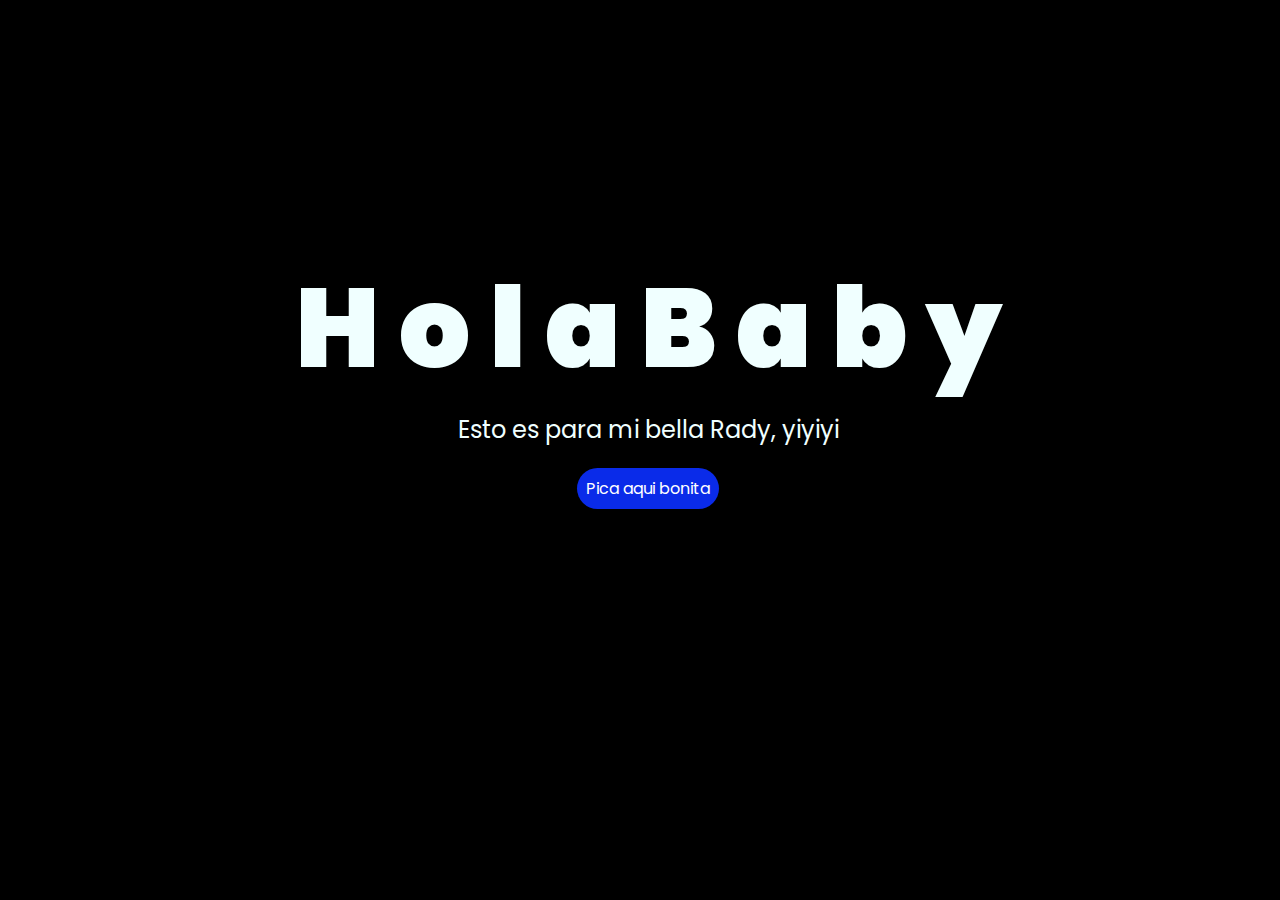
<file: index.html>
<!DOCTYPE html>
<html lang="es">

<head>
    <meta charset="UTF-8">
    <meta http-equiv="X-UA-Compatible" content="IE=edge">
    <meta name="viewport" content="width=device-width, initial-scale=1.0">
    <link rel="stylesheet" href="css/style.css">
    <link rel="icon" href="img/flowers.png" type="image/x-icon">
    <title>Flowers</title>
</head>

<body>
    <div class="greetings">
        <span>H</span>
        <span>o</span>
        <span>l</span>
        <span>a</span>
        <span>B</span>
        <span>a</span>
        <span>b</span>
        <span>y</span>
    </div>
    <div class="description">
        <span>Esto es para mi bella Rady, yiyiyi </span>
    </div>
    <div class="button">
        <button class="botones">
            <a href="flower.html" style="color: #fff;">Pica aqui bonita</a>
        </button>
    </div>

</body>

</html>
</file>
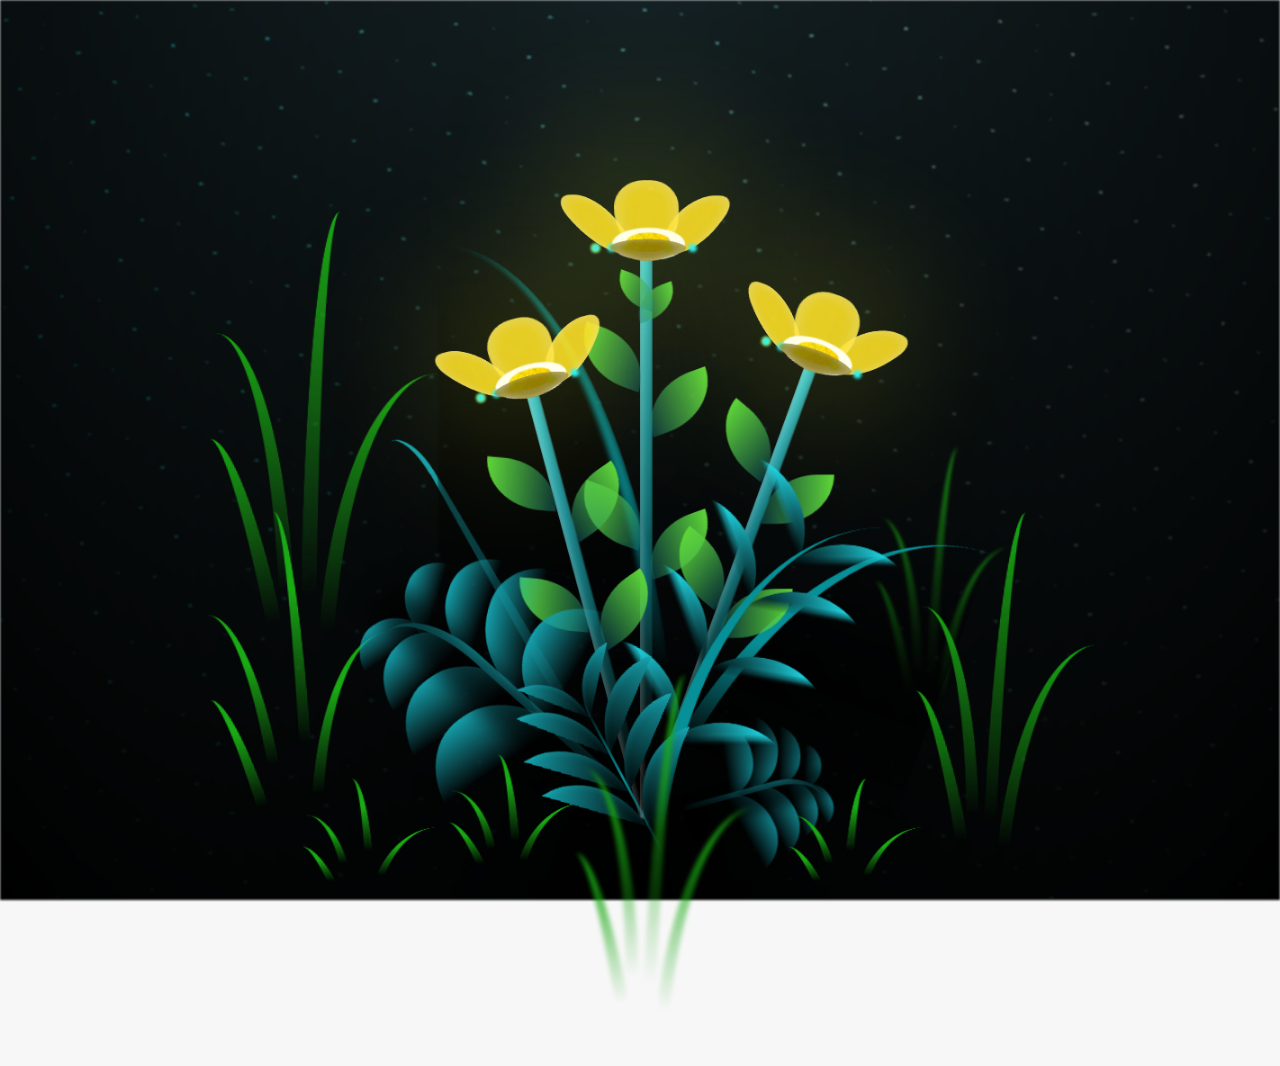
<file: flower.html>
<!DOCTYPE html>
<html lang="es">
  <head>
    <meta charset="UTF-8" />
    <meta http-equiv="X-UA-Compatible" content="IE=edge" />
    <meta name="viewport" content="width=device-width, initial-scale=1.0" />
    <link rel="stylesheet" href="css/main.css" />
    <link rel="icon" href="img/flowers.png" type="image/x-icon" />
    <title>Flower</title>
  </head>
  <body class="container">
    <audio src="sound/ChristianBasso&HaienQiu-Flowers.mp3" autoplay></audio>
    <div id="lyrics">
     
    </div>
    <h1 class="titulo">Estas florecitas amarrillas son con mucho cariño <br>
      para usted mi bella Rady, te amo mucho princesota
    </h1>
  
    <div class="night"></div>
    <div class="flowers">
      <div class="flower flower--1">
        <div class="flower__leafs flower__leafs--1">
          <div class="flower__leaf flower__leaf--1"></div>
          <div class="flower__leaf flower__leaf--2"></div>
          <div class="flower__leaf flower__leaf--3"></div>
          <div class="flower__leaf flower__leaf--4"></div>
          <div class="flower__white-circle"></div>

          <div class="flower__light flower__light--1"></div>
          <div class="flower__light flower__light--2"></div>
          <div class="flower__light flower__light--3"></div>
          <div class="flower__light flower__light--4"></div>
          <div class="flower__light flower__light--5"></div>
          <div class="flower__light flower__light--6"></div>
          <div class="flower__light flower__light--7"></div>
          <div class="flower__light flower__light--8"></div>
        </div>
        <div class="flower__line">
          <div class="flower__line__leaf flower__line__leaf--1"></div>
          <div class="flower__line__leaf flower__line__leaf--2"></div>
          <div class="flower__line__leaf flower__line__leaf--3"></div>
          <div class="flower__line__leaf flower__line__leaf--4"></div>
          <div class="flower__line__leaf flower__line__leaf--5"></div>
          <div class="flower__line__leaf flower__line__leaf--6"></div>
        </div>
      </div>

      <div class="flower flower--2">
        <div class="flower__leafs flower__leafs--2">
          <div class="flower__leaf flower__leaf--1"></div>
          <div class="flower__leaf flower__leaf--2"></div>
          <div class="flower__leaf flower__leaf--3"></div>
          <div class="flower__leaf flower__leaf--4"></div>
          <div class="flower__white-circle"></div>

          <div class="flower__light flower__light--1"></div>
          <div class="flower__light flower__light--2"></div>
          <div class="flower__light flower__light--3"></div>
          <div class="flower__light flower__light--4"></div>
          <div class="flower__light flower__light--5"></div>
          <div class="flower__light flower__light--6"></div>
          <div class="flower__light flower__light--7"></div>
          <div class="flower__light flower__light--8"></div>
        </div>
        <div class="flower__line">
          <div class="flower__line__leaf flower__line__leaf--1"></div>
          <div class="flower__line__leaf flower__line__leaf--2"></div>
          <div class="flower__line__leaf flower__line__leaf--3"></div>
          <div class="flower__line__leaf flower__line__leaf--4"></div>
        </div>
      </div>

      <div class="flower flower--3">
        <div class="flower__leafs flower__leafs--3">
          <div class="flower__leaf flower__leaf--1"></div>
          <div class="flower__leaf flower__leaf--2"></div>
          <div class="flower__leaf flower__leaf--3"></div>
          <div class="flower__leaf flower__leaf--4"></div>
          <div class="flower__white-circle"></div>

          <div class="flower__light flower__light--1"></div>
          <div class="flower__light flower__light--2"></div>
          <div class="flower__light flower__light--3"></div>
          <div class="flower__light flower__light--4"></div>
          <div class="flower__light flower__light--5"></div>
          <div class="flower__light flower__light--6"></div>
          <div class="flower__light flower__light--7"></div>
          <div class="flower__light flower__light--8"></div>
        </div>
        <div class="flower__line">
          <div class="flower__line__leaf flower__line__leaf--1"></div>
          <div class="flower__line__leaf flower__line__leaf--2"></div>
          <div class="flower__line__leaf flower__line__leaf--3"></div>
          <div class="flower__line__leaf flower__line__leaf--4"></div>
        </div>
      </div>

      <div class="grow-ans" style="--d: 1.2s">
        <div class="flower__g-long">
          <div class="flower__g-long__top"></div>
          <div class="flower__g-long__bottom"></div>
        </div>
      </div>

      <div class="growing-grass">
        <div class="flower__grass flower__grass--1">
          <div class="flower__grass--top"></div>
          <div class="flower__grass--bottom"></div>
          <div class="flower__grass__leaf flower__grass__leaf--1"></div>
          <div class="flower__grass__leaf flower__grass__leaf--2"></div>
          <div class="flower__grass__leaf flower__grass__leaf--3"></div>
          <div class="flower__grass__leaf flower__grass__leaf--4"></div>
          <div class="flower__grass__leaf flower__grass__leaf--5"></div>
          <div class="flower__grass__leaf flower__grass__leaf--6"></div>
          <div class="flower__grass__leaf flower__grass__leaf--7"></div>
          <div class="flower__grass__leaf flower__grass__leaf--8"></div>
          <div class="flower__grass__overlay"></div>
        </div>
      </div>

      <div class="growing-grass">
        <div class="flower__grass flower__grass--2">
          <div class="flower__grass--top"></div>
          <div class="flower__grass--bottom"></div>
          <div class="flower__grass__leaf flower__grass__leaf--1"></div>
          <div class="flower__grass__leaf flower__grass__leaf--2"></div>
          <div class="flower__grass__leaf flower__grass__leaf--3"></div>
          <div class="flower__grass__leaf flower__grass__leaf--4"></div>
          <div class="flower__grass__leaf flower__grass__leaf--5"></div>
          <div class="flower__grass__leaf flower__grass__leaf--6"></div>
          <div class="flower__grass__leaf flower__grass__leaf--7"></div>
          <div class="flower__grass__leaf flower__grass__leaf--8"></div>
          <div class="flower__grass__overlay"></div>
        </div>
      </div>

      <div class="grow-ans" style="--d: 2.4s">
        <div class="flower__g-right flower__g-right--1">
          <div class="leaf"></div>
        </div>
      </div>

      <div class="grow-ans" style="--d: 2.8s">
        <div class="flower__g-right flower__g-right--2">
          <div class="leaf"></div>
        </div>
      </div>

      <div class="grow-ans" style="--d: 2.8s">
        <div class="flower__g-front">
          <div
            class="flower__g-front__leaf-wrapper flower__g-front__leaf-wrapper--1"
          >
            <div class="flower__g-front__leaf"></div>
          </div>
          <div
            class="flower__g-front__leaf-wrapper flower__g-front__leaf-wrapper--2"
          >
            <div class="flower__g-front__leaf"></div>
          </div>
          <div
            class="flower__g-front__leaf-wrapper flower__g-front__leaf-wrapper--3"
          >
            <div class="flower__g-front__leaf"></div>
          </div>
          <div
            class="flower__g-front__leaf-wrapper flower__g-front__leaf-wrapper--4"
          >
            <div class="flower__g-front__leaf"></div>
          </div>
          <div
            class="flower__g-front__leaf-wrapper flower__g-front__leaf-wrapper--5"
          >
            <div class="flower__g-front__leaf"></div>
          </div>
          <div
            class="flower__g-front__leaf-wrapper flower__g-front__leaf-wrapper--6"
          >
            <div class="flower__g-front__leaf"></div>
          </div>
          <div
            class="flower__g-front__leaf-wrapper flower__g-front__leaf-wrapper--7"
          >
            <div class="flower__g-front__leaf"></div>
          </div>
          <div
            class="flower__g-front__leaf-wrapper flower__g-front__leaf-wrapper--8"
          >
            <div class="flower__g-front__leaf"></div>
          </div>
          <div class="flower__g-front__line"></div>
        </div>
      </div>

      <div class="grow-ans" style="--d: 3.2s">
        <div class="flower__g-fr">
          <div class="leaf"></div>
          <div class="flower__g-fr__leaf flower__g-fr__leaf--1"></div>
          <div class="flower__g-fr__leaf flower__g-fr__leaf--2"></div>
          <div class="flower__g-fr__leaf flower__g-fr__leaf--3"></div>
          <div class="flower__g-fr__leaf flower__g-fr__leaf--4"></div>
          <div class="flower__g-fr__leaf flower__g-fr__leaf--5"></div>
          <div class="flower__g-fr__leaf flower__g-fr__leaf--6"></div>
          <div class="flower__g-fr__leaf flower__g-fr__leaf--7"></div>
          <div class="flower__g-fr__leaf flower__g-fr__leaf--8"></div>
        </div>
      </div>

      <div class="long-g long-g--0">
        <div class="grow-ans" style="--d: 3s">
          <div class="leaf leaf--0"></div>
        </div>
        <div class="grow-ans" style="--d: 2.2s">
          <div class="leaf leaf--1"></div>
        </div>
        <div class="grow-ans" style="--d: 3.4s">
          <div class="leaf leaf--2"></div>
        </div>
        <div class="grow-ans" style="--d: 3.6s">
          <div class="leaf leaf--3"></div>
        </div>
      </div>

      <div class="long-g long-g--1">
        <div class="grow-ans" style="--d: 3.6s">
          <div class="leaf leaf--0"></div>
        </div>
        <div class="grow-ans" style="--d: 3.8s">
          <div class="leaf leaf--1"></div>
        </div>
        <div class="grow-ans" style="--d: 4s">
          <div class="leaf leaf--2"></div>
        </div>
        <div class="grow-ans" style="--d: 4.2s">
          <div class="leaf leaf--3"></div>
        </div>
      </div>

      <div class="long-g long-g--2">
        <div class="grow-ans" style="--d: 4s">
          <div class="leaf leaf--0"></div>
        </div>
        <div class="grow-ans" style="--d: 4.2s">
          <div class="leaf leaf--1"></div>
        </div>
        <div class="grow-ans" style="--d: 4.4s">
          <div class="leaf leaf--2"></div>
        </div>
        <div class="grow-ans" style="--d: 4.6s">
          <div class="leaf leaf--3"></div>
        </div>
      </div>

      <div class="long-g long-g--3">
        <div class="grow-ans" style="--d: 4s">
          <div class="leaf leaf--0"></div>
        </div>
        <div class="grow-ans" style="--d: 4.2s">
          <div class="leaf leaf--1"></div>
        </div>
        <div class="grow-ans" style="--d: 3s">
          <div class="leaf leaf--2"></div>
        </div>
        <div class="grow-ans" style="--d: 3.6s">
          <div class="leaf leaf--3"></div>
        </div>
      </div>

      <div class="long-g long-g--4">
        <div class="grow-ans" style="--d: 4s">
          <div class="leaf leaf--0"></div>
        </div>
        <div class="grow-ans" style="--d: 4.2s">
          <div class="leaf leaf--1"></div>
        </div>
        <div class="grow-ans" style="--d: 3s">
          <div class="leaf leaf--2"></div>
        </div>
        <div class="grow-ans" style="--d: 3.6s">
          <div class="leaf leaf--3"></div>
        </div>
      </div>

      <div class="long-g long-g--5">
        <div class="grow-ans" style="--d: 4s">
          <div class="leaf leaf--0"></div>
        </div>
        <div class="grow-ans" style="--d: 4.2s">
          <div class="leaf leaf--1"></div>
        </div>
        <div class="grow-ans" style="--d: 3s">
          <div class="leaf leaf--2"></div>
        </div>
        <div class="grow-ans" style="--d: 3.6s">
          <div class="leaf leaf--3"></div>
        </div>
      </div>

      <div class="long-g long-g--6">
        <div class="grow-ans" style="--d: 4.2s">
          <div class="leaf leaf--0"></div>
        </div>
        <div class="grow-ans" style="--d: 4.4s">
          <div class="leaf leaf--1"></div>
        </div>
        <div class="grow-ans" style="--d: 4.6s">
          <div class="leaf leaf--2"></div>
        </div>
        <div class="grow-ans" style="--d: 4.8s">
          <div class="leaf leaf--3"></div>
        </div>
      </div>

      <div class="long-g long-g--7">
        <div class="grow-ans" style="--d: 3s">
          <div class="leaf leaf--0"></div>
        </div>
        <div class="grow-ans" style="--d: 3.2s">
          <div class="leaf leaf--1"></div>
        </div>
        <div class="grow-ans" style="--d: 3.5s">
          <div class="leaf leaf--2"></div>
        </div>
        <div class="grow-ans" style="--d: 3.6s">
          <div class="leaf leaf--3"></div>
        </div>
      </div>
    </div>
    <script src="anim.js"></script>
    <script src="main.js"></script>
  </body>
</html>
</file>
<file: css/style.css>
@import url('https://fonts.googleapis.com/css2?family=Poppins:ital,wght@0,500;1,900&display=swap');
*{
    font-family: 'Poppins',cursive;
}
body{
    color: azure;
    width: 100%;
    height: 82vh;
    display: flex;
    flex-direction: column;
    align-items: center;
    justify-content: center;
    background-color: black;
    /* padding-top: -30; */
}

.botones{
    padding: 9px;
    border-radius: 80px;
    background-color: transparent;
    border: none;
}

.botones a{
    background-color: #0a2be9;
    padding: 9px;
    border-radius: 80px;
    -webkit-border-radius: 80px;
    -moz-border-radius: 80px;
    -ms-border-radius: 80px;
    -o-border-radius: 80px;

}

.botones a:focus{
    background-color: rgb(50, 194, 194);
}

.greetings{
    font-size: 7rem;
    font-weight: 900;
}
.greetings > span{
    animation: glow 2.5s ease-in-out infinite;
}
@keyframes glow{
    0%, 100%{
        color: #fff;
        text-shadow: 0 0 12px #39c6d6, 0 0 50px #39c6d6, 0 0 100px #39c6d6;
    }
    10%, 90%{
        color: #111;
        text-shadow: none;
    }
}
.greetings > span:nth-child(2){
    animation-delay: .2s ;
}
.greetings > span:nth-child(3){
    animation-delay: .4s ;
}
.greetings > span:nth-child(4){
    animation-delay: .6s;
}
.greetings > span:nth-child(5){
    animation-delay: .8s;
}
.greetings > span:nth-child(6){
    animation-delay: 1s;
}
.greetings > span:nth-child(7){
    animation-delay: 1.3s;
}
.greetings > span:nth-child(8){
    animation-delay: 1.5s;
}
.description{
    font-size: 1.5rem;
    margin-bottom: 20px;
}

.button a{
    text-decoration: none;
    font-size: 1rem;
    color: #111;
}

@media screen and (max-width:574px){
    .greetings{
        display: block;
        font-size: 4rem;
        font-weight: 800;
        text-align: center;
    }
    .description{
        font-size: 2rem;
    }
    
    .button a{
        font-size: 1rem;
    }
}
</file>
<file: css/main.css>
*,
*::after,
*::before {
  padding: 0;
  margin: 0;
  box-sizing: border-box;
}

:root {
  --dark-color: #000;
}

body {
  display: flex;
  align-items: flex-end;
  justify-content: center;
  min-height: 100vh;
  background-color: var(--dark-color);
  overflow: hidden;
  perspective: 1000px;
}

#lyrics {
  font-size: 28px;
  font-family: "Franklin Gothic Medium", "Arial Narrow", Arial, sans-serif;
  color: white;
  position: absolute;
  margin-bottom: 20%;
  z-index: 1;
  font-weight: bold;
  letter-spacing: 4px;
}
@media only screen and (max-width: 600px) {
  /* Estilos específicos para dispositivos con un ancho máximo de 600px */
  #lyrics {
      font-size: 14px; /* Reduce el tamaño del texto para dispositivos más pequeños */
      margin-bottom: 530px;
      letter-spacing: 3px;
  }

}
.titulo {
  margin-bottom: 180px;
  font-family: "Arial Narrow", Arial, sans-serif;
  color: yellow;
  position: absolute;
  font-weight: bold;
  letter-spacing: 10px;
  opacity: 0;
  animation: fadeIn 3s ease-in-out forwards;
  text-align: center;
}
@keyframes fadeIn {
  from {
    opacity: 0;
  }
  to {
    opacity: 1;
  }
}

.night {
  z-index: -1;
  position: absolute;
  left: 50%;
  top: 0;
  transform: translateX(-50%);
  width: 100%;
  height: 100%;
  filter: blur(0.1vmin);
  background-image: radial-gradient(
      ellipse at top,
      transparent 0%,
      var(--dark-color)
    ),
    radial-gradient(
      ellipse at bottom,
      var(--dark-color),
      rgba(145, 233, 255, 0.2)
    ),
    repeating-linear-gradient(
      220deg,
      rgb(0, 0, 0) 0px,
      rgb(0, 0, 0) 19px,
      transparent 19px,
      transparent 22px
    ),
    repeating-linear-gradient(
      189deg,
      rgb(0, 0, 0) 0px,
      rgb(0, 0, 0) 19px,
      transparent 19px,
      transparent 22px
    ),
    repeating-linear-gradient(
      148deg,
      rgb(0, 0, 0) 0px,
      rgb(0, 0, 0) 19px,
      transparent 19px,
      transparent 22px
    ),
    linear-gradient(90deg, rgb(0, 255, 250), rgb(240, 240, 240));
}

.flowers {
  position: relative;
  transform: scale(0.9);
  /*margin-bottom: 100px;
  */
}

@media only screen and (max-width: 600px) {
  /* Estilos específicos para dispositivos con un ancho máximo de 600px */
.flowers {
      font-size: 14px;
      margin-bottom: 35%;
      letter-spacing: 3px;
      transform: scale(1.0);
}

}

.flower {
  position: absolute;
  bottom: 10vmin;
  transform-origin: bottom center;
  z-index: 10;
  --fl-speed: 0.8s;
}
.flower--1 {
  -webkit-animation: moving-flower-1 4s linear infinite;
  animation: moving-flower-1 4s linear infinite;
}
.flower--1 .flower__line {
  height: 70vmin;
  -webkit-animation-delay: 0.3s;
  animation-delay: 0.3s;
}
.flower--1 .flower__line__leaf--1 {
  -webkit-animation: blooming-leaf-right var(--fl-speed) 1.6s backwards;
  animation: blooming-leaf-right var(--fl-speed) 1.6s backwards;
}
.flower--1 .flower__line__leaf--2 {
  -webkit-animation: blooming-leaf-right var(--fl-speed) 1.4s backwards;
  animation: blooming-leaf-right var(--fl-speed) 1.4s backwards;
}
.flower--1 .flower__line__leaf--3 {
  -webkit-animation: blooming-leaf-left var(--fl-speed) 1.2s backwards;
  animation: blooming-leaf-left var(--fl-speed) 1.2s backwards;
}
.flower--1 .flower__line__leaf--4 {
  -webkit-animation: blooming-leaf-left var(--fl-speed) 1s backwards;
  animation: blooming-leaf-left var(--fl-speed) 1s backwards;
}
.flower--1 .flower__line__leaf--5 {
  -webkit-animation: blooming-leaf-right var(--fl-speed) 1.8s backwards;
  animation: blooming-leaf-right var(--fl-speed) 1.8s backwards;
}
.flower--1 .flower__line__leaf--6 {
  -webkit-animation: blooming-leaf-left var(--fl-speed) 2s backwards;
  animation: blooming-leaf-left var(--fl-speed) 2s backwards;
}
.flower--2 {
  left: 50%;
  transform: rotate(20deg);
  -webkit-animation: moving-flower-2 4s linear infinite;
  animation: moving-flower-2 4s linear infinite;
}
.flower--2 .flower__line {
  height: 60vmin;
  -webkit-animation-delay: 0.6s;
  animation-delay: 0.6s;
}
.flower--2 .flower__line__leaf--1 {
  -webkit-animation: blooming-leaf-right var(--fl-speed) 1.9s backwards;
  animation: blooming-leaf-right var(--fl-speed) 1.9s backwards;
}
.flower--2 .flower__line__leaf--2 {
  -webkit-animation: blooming-leaf-right var(--fl-speed) 1.7s backwards;
  animation: blooming-leaf-right var(--fl-speed) 1.7s backwards;
}
.flower--2 .flower__line__leaf--3 {
  -webkit-animation: blooming-leaf-left var(--fl-speed) 1.5s backwards;
  animation: blooming-leaf-left var(--fl-speed) 1.5s backwards;
}
.flower--2 .flower__line__leaf--4 {
  -webkit-animation: blooming-leaf-left var(--fl-speed) 1.3s backwards;
  animation: blooming-leaf-left var(--fl-speed) 1.3s backwards;
}
.flower--3 {
  left: 50%;
  transform: rotate(-15deg);
  -webkit-animation: moving-flower-3 4s linear infinite;
  animation: moving-flower-3 4s linear infinite;
}
.flower--3 .flower__line {
  -webkit-animation-delay: 0.9s;
  animation-delay: 0.9s;
}
.flower--3 .flower__line__leaf--1 {
  -webkit-animation: blooming-leaf-right var(--fl-speed) 2.5s backwards;
  animation: blooming-leaf-right var(--fl-speed) 2.5s backwards;
}
.flower--3 .flower__line__leaf--2 {
  -webkit-animation: blooming-leaf-right var(--fl-speed) 2.3s backwards;
  animation: blooming-leaf-right var(--fl-speed) 2.3s backwards;
}
.flower--3 .flower__line__leaf--3 {
  -webkit-animation: blooming-leaf-left var(--fl-speed) 2.1s backwards;
  animation: blooming-leaf-left var(--fl-speed) 2.1s backwards;
}
.flower--3 .flower__line__leaf--4 {
  -webkit-animation: blooming-leaf-left var(--fl-speed) 1.9s backwards;
  animation: blooming-leaf-left var(--fl-speed) 1.9s backwards;
}
.flower__leafs {
  position: relative;
  -webkit-animation: blooming-flower 2s backwards;
  animation: blooming-flower 2s backwards;
}
.flower__leafs--1 {
  -webkit-animation-delay: 1.1s;
  animation-delay: 1.1s;
}
.flower__leafs--2 {
  -webkit-animation-delay: 1.4s;
  animation-delay: 1.4s;
}
.flower__leafs--3 {
  -webkit-animation-delay: 1.7s;
  animation-delay: 1.7s;
}
.flower__leafs::after {
  content: "";
  position: absolute;
  left: 0;
  top: 0;
  transform: translate(-50%, -100%);
  width: 8vmin;
  height: 8vmin;
  background-color: #f9fd25;
  /* background-color: #fd2525; */
  filter: blur(10vmin);
}
.flower__leaf {
  position: absolute;
  bottom: 0;
  left: 50%;
  width: 8vmin;
  height: 11vmin;
  border-radius: 51% 49% 47% 53%/44% 45% 55% 69%;
  background-color: #253bfd;
  background-color: #fddd25;
  transform-origin: bottom center;
  opacity: 0.9;
  box-shadow: inset 0 0 2vmin rgba(255, 255, 255, 0.5);
}
.flower__leaf--1 {
  transform: translate(-10%, 1%) rotateY(40deg) rotateX(-50deg);
}
.flower__leaf--2 {
  transform: translate(-50%, -4%) rotateX(40deg);
}
.flower__leaf--3 {
  transform: translate(-90%, 0%) rotateY(45deg) rotateX(50deg);
}
.flower__leaf--4 {
  width: 8vmin;
  height: 8vmin;
  transform-origin: bottom left;
  border-radius: 4vmin 10vmin 4vmin 4vmin;
  transform: translate(0%, 18%) rotateX(70deg) rotate(-43deg);
  background-color: #7c6901;
  z-index: 1;
  opacity: 0.8;
}
.flower__white-circle {
  position: absolute;
  left: -3.5vmin;
  top: -3vmin;
  width: 9vmin;
  height: 4vmin;
  border-radius: 50%;
  background-color: #fff;
}
.flower__white-circle::after {
  content: "";
  position: absolute;
  left: 50%;
  top: 45%;
  transform: translate(-50%, -50%);
  width: 60%;
  height: 60%;
  border-radius: inherit;
  background-image: repeating-linear-gradient(
      135deg,
      rgba(0, 0, 0, 0.03) 0px,
      rgba(0, 0, 0, 0.03) 1px,
      transparent 1px,
      transparent 12px
    ),
    repeating-linear-gradient(
      45deg,
      rgba(0, 0, 0, 0.03) 0px,
      rgba(0, 0, 0, 0.03) 1px,
      transparent 1px,
      transparent 12px
    ),
    repeating-linear-gradient(
      67.5deg,
      rgba(0, 0, 0, 0.03) 0px,
      rgba(0, 0, 0, 0.03) 1px,
      transparent 1px,
      transparent 12px
    ),
    repeating-linear-gradient(
      135deg,
      rgba(0, 0, 0, 0.03) 0px,
      rgba(0, 0, 0, 0.03) 1px,
      transparent 1px,
      transparent 12px
    ),
    repeating-linear-gradient(
      45deg,
      rgba(0, 0, 0, 0.03) 0px,
      rgba(0, 0, 0, 0.03) 1px,
      transparent 1px,
      transparent 12px
    ),
    repeating-linear-gradient(
      112.5deg,
      rgba(0, 0, 0, 0.03) 0px,
      rgba(0, 0, 0, 0.03) 1px,
      transparent 1px,
      transparent 12px
    ),
    repeating-linear-gradient(
      112.5deg,
      rgba(0, 0, 0, 0.03) 0px,
      rgba(0, 0, 0, 0.03) 1px,
      transparent 1px,
      transparent 12px
    ),
    repeating-linear-gradient(
      45deg,
      rgba(0, 0, 0, 0.03) 0px,
      rgba(0, 0, 0, 0.03) 1px,
      transparent 1px,
      transparent 12px
    ),
    repeating-linear-gradient(
      22.5deg,
      rgba(0, 0, 0, 0.03) 0px,
      rgba(0, 0, 0, 0.03) 1px,
      transparent 1px,
      transparent 12px
    ),
    repeating-linear-gradient(
      45deg,
      rgba(0, 0, 0, 0.03) 0px,
      rgba(0, 0, 0, 0.03) 1px,
      transparent 1px,
      transparent 12px
    ),
    repeating-linear-gradient(
      22.5deg,
      rgba(0, 0, 0, 0.03) 0px,
      rgba(0, 0, 0, 0.03) 1px,
      transparent 1px,
      transparent 12px
    ),
    repeating-linear-gradient(
      135deg,
      rgba(0, 0, 0, 0.03) 0px,
      rgba(0, 0, 0, 0.03) 1px,
      transparent 1px,
      transparent 12px
    ),
    repeating-linear-gradient(
      157.5deg,
      rgba(0, 0, 0, 0.03) 0px,
      rgba(0, 0, 0, 0.03) 1px,
      transparent 1px,
      transparent 12px
    ),
    repeating-linear-gradient(
      67.5deg,
      rgba(0, 0, 0, 0.03) 0px,
      rgba(0, 0, 0, 0.03) 1px,
      transparent 1px,
      transparent 12px
    ),
    repeating-linear-gradient(
      67.5deg,
      rgba(0, 0, 0, 0.03) 0px,
      rgba(0, 0, 0, 0.03) 1px,
      transparent 1px,
      transparent 12px
    ),
    linear-gradient(90deg, rgb(255, 235, 18), rgb(255, 206, 0));
}
.flower__line {
  height: 55vmin;
  width: 1.5vmin;
  background-image: linear-gradient(
      to left,
      rgba(0, 0, 0, 0.2),
      transparent,
      rgba(255, 255, 255, 0.2)
    ),
    linear-gradient(to top, transparent 10%, #14757a, #39c6d6);
  box-shadow: inset 0 0 2px rgba(0, 0, 0, 0.5);
  -webkit-animation: grow-flower-tree 4s backwards;
  animation: grow-flower-tree 4s backwards;
}
.flower__line__leaf {
  --w: 7vmin;
  --h: calc(var(--w) + 2vmin);
  position: absolute;
  top: 20%;
  left: 90%;
  width: var(--w);
  height: var(--h);
  border-top-right-radius: var(--h);
  border-bottom-left-radius: var(--h);
  background-image: linear-gradient(to top, rgba(20, 117, 122, 0.4), #5ed639);
}
.flower__line__leaf--1 {
  transform: rotate(70deg) rotateY(30deg);
}
.flower__line__leaf--2 {
  top: 45%;
  transform: rotate(70deg) rotateY(30deg);
}
.flower__line__leaf--3,
.flower__line__leaf--4,
.flower__line__leaf--6 {
  border-top-right-radius: 0;
  border-bottom-left-radius: 0;
  border-top-left-radius: var(--h);
  border-bottom-right-radius: var(--h);
  left: -460%;
  top: 12%;
  transform: rotate(-70deg) rotateY(30deg);
}
.flower__line__leaf--4 {
  top: 40%;
}
.flower__line__leaf--5 {
  top: 0;
  transform-origin: left;
  transform: rotate(70deg) rotateY(30deg) scale(0.6);
}
.flower__line__leaf--6 {
  top: -2%;
  left: -450%;
  transform-origin: right;
  transform: rotate(-70deg) rotateY(30deg) scale(0.6);
}
.flower__light {
  position: absolute;
  bottom: 0vmin;
  width: 1vmin;
  height: 1vmin;
  background-color: rgb(255, 251, 0);
  border-radius: 50%;
  filter: blur(0.2vmin);
  -webkit-animation: light-ans 4s linear infinite backwards;
  animation: light-ans 4s linear infinite backwards;
}
.flower__light:nth-child(odd) {
  background-color: #23f0ff;
}
.flower__light--1 {
  left: -2vmin;
  -webkit-animation-delay: 1s;
  animation-delay: 1s;
}
.flower__light--2 {
  left: 3vmin;
  -webkit-animation-delay: 0.5s;
  animation-delay: 0.5s;
}
.flower__light--3 {
  left: -6vmin;
  -webkit-animation-delay: 0.3s;
  animation-delay: 0.3s;
}
.flower__light--4 {
  left: 6vmin;
  -webkit-animation-delay: 0.9s;
  animation-delay: 0.9s;
}
.flower__light--5 {
  left: -1vmin;
  -webkit-animation-delay: 1.5s;
  animation-delay: 1.5s;
}
.flower__light--6 {
  left: -4vmin;
  -webkit-animation-delay: 3s;
  animation-delay: 3s;
}
.flower__light--7 {
  left: 3vmin;
  -webkit-animation-delay: 2s;
  animation-delay: 2s;
}
.flower__light--8 {
  left: -6vmin;
  -webkit-animation-delay: 3.5s;
  animation-delay: 3.5s;
}
.flower__grass {
  --c: #159faa;
  --line-w: 1.5vmin;
  position: absolute;
  bottom: 12vmin;
  left: -7vmin;
  display: flex;
  flex-direction: column;
  align-items: flex-end;
  z-index: 20;
  transform-origin: bottom center;
  transform: rotate(-48deg) rotateY(40deg);
}
.flower__grass--1 {
  -webkit-animation: moving-grass 2s linear infinite;
  animation: moving-grass 2s linear infinite;
}
.flower__grass--2 {
  left: 2vmin;
  bottom: 10vmin;
  transform: scale(0.5) rotate(75deg) rotateX(10deg) rotateY(-200deg);
  opacity: 0.8;
  z-index: 0;
  -webkit-animation: moving-grass--2 1.5s linear infinite;
  animation: moving-grass--2 1.5s linear infinite;
}
.flower__grass--top {
  width: 7vmin;
  height: 10vmin;
  border-top-right-radius: 100%;
  border-right: var(--line-w) solid var(--c);
  transform-origin: bottom center;
  transform: rotate(-2deg);
}
.flower__grass--bottom {
  margin-top: -2px;
  width: var(--line-w);
  height: 25vmin;
  background-image: linear-gradient(to top, transparent, var(--c));
}
.flower__grass__leaf {
  --size: 10vmin;
  position: absolute;
  width: calc(var(--size) * 2.1);
  height: var(--size);
  border-top-left-radius: var(--size);
  border-top-right-radius: var(--size);
  background-image: linear-gradient(
    to top,
    transparent,
    transparent 30%,
    var(--c)
  );
  z-index: 100;
}
.flower__grass__leaf--1 {
  top: -6%;
  left: 30%;
  --size: 6vmin;
  transform: rotate(-20deg);
  -webkit-animation: growing-grass-ans--1 2s 2.6s backwards;
  animation: growing-grass-ans--1 2s 2.6s backwards;
}
@-webkit-keyframes growing-grass-ans--1 {
  0% {
    transform-origin: bottom left;
    transform: rotate(-20deg) scale(0);
  }
}
@keyframes growing-grass-ans--1 {
  0% {
    transform-origin: bottom left;
    transform: rotate(-20deg) scale(0);
  }
}
.flower__grass__leaf--2 {
  top: -5%;
  left: -110%;
  --size: 6vmin;
  transform: rotate(10deg);
  -webkit-animation: growing-grass-ans--2 2s 2.4s linear backwards;
  animation: growing-grass-ans--2 2s 2.4s linear backwards;
}
@-webkit-keyframes growing-grass-ans--2 {
  0% {
    transform-origin: bottom right;
    transform: rotate(10deg) scale(0);
  }
}
@keyframes growing-grass-ans--2 {
  0% {
    transform-origin: bottom right;
    transform: rotate(10deg) scale(0);
  }
}
.flower__grass__leaf--3 {
  top: 5%;
  left: 60%;
  --size: 8vmin;
  transform: rotate(-18deg) rotateX(-20deg);
  -webkit-animation: growing-grass-ans--3 2s 2.2s linear backwards;
  animation: growing-grass-ans--3 2s 2.2s linear backwards;
}
@-webkit-keyframes growing-grass-ans--3 {
  0% {
    transform-origin: bottom left;
    transform: rotate(-18deg) rotateX(-20deg) scale(0);
  }
}
@keyframes growing-grass-ans--3 {
  0% {
    transform-origin: bottom left;
    transform: rotate(-18deg) rotateX(-20deg) scale(0);
  }
}
.flower__grass__leaf--4 {
  top: 6%;
  left: -135%;
  --size: 8vmin;
  transform: rotate(2deg);
  -webkit-animation: growing-grass-ans--4 2s 2s linear backwards;
  animation: growing-grass-ans--4 2s 2s linear backwards;
}
@-webkit-keyframes growing-grass-ans--4 {
  0% {
    transform-origin: bottom right;
    transform: rotate(2deg) scale(0);
  }
}
@keyframes growing-grass-ans--4 {
  0% {
    transform-origin: bottom right;
    transform: rotate(2deg) scale(0);
  }
}
.flower__grass__leaf--5 {
  top: 20%;
  left: 60%;
  --size: 10vmin;
  transform: rotate(-24deg) rotateX(-20deg);
  -webkit-animation: growing-grass-ans--5 2s 1.8s linear backwards;
  animation: growing-grass-ans--5 2s 1.8s linear backwards;
}
@-webkit-keyframes growing-grass-ans--5 {
  0% {
    transform-origin: bottom left;
    transform: rotate(-24deg) rotateX(-20deg) scale(0);
  }
}
@keyframes growing-grass-ans--5 {
  0% {
    transform-origin: bottom left;
    transform: rotate(-24deg) rotateX(-20deg) scale(0);
  }
}
.flower__grass__leaf--6 {
  top: 22%;
  left: -180%;
  --size: 10vmin;
  transform: rotate(10deg);
  -webkit-animation: growing-grass-ans--6 2s 1.6s linear backwards;
  animation: growing-grass-ans--6 2s 1.6s linear backwards;
}
@-webkit-keyframes growing-grass-ans--6 {
  0% {
    transform-origin: bottom right;
    transform: rotate(10deg) scale(0);
  }
}
@keyframes growing-grass-ans--6 {
  0% {
    transform-origin: bottom right;
    transform: rotate(10deg) scale(0);
  }
}
.flower__grass__leaf--7 {
  top: 39%;
  left: 70%;
  --size: 10vmin;
  transform: rotate(-10deg);
  -webkit-animation: growing-grass-ans--7 2s 1.4s linear backwards;
  animation: growing-grass-ans--7 2s 1.4s linear backwards;
}
@-webkit-keyframes growing-grass-ans--7 {
  0% {
    transform-origin: bottom left;
    transform: rotate(-10deg) scale(0);
  }
}
@keyframes growing-grass-ans--7 {
  0% {
    transform-origin: bottom left;
    transform: rotate(-10deg) scale(0);
  }
}
.flower__grass__leaf--8 {
  top: 40%;
  left: -215%;
  --size: 11vmin;
  transform: rotate(10deg);
  -webkit-animation: growing-grass-ans--8 2s 1.2s linear backwards;
  animation: growing-grass-ans--8 2s 1.2s linear backwards;
}
@-webkit-keyframes growing-grass-ans--8 {
  0% {
    transform-origin: bottom right;
    transform: rotate(10deg) scale(0);
  }
}
@keyframes growing-grass-ans--8 {
  0% {
    transform-origin: bottom right;
    transform: rotate(10deg) scale(0);
  }
}
.flower__grass__overlay {
  position: absolute;
  top: -10%;
  right: 0%;
  width: 100%;
  height: 100%;
  background-color: rgba(0, 0, 0, 0.6);
  filter: blur(1.5vmin);
  z-index: 100;
}
.flower__g-long {
  --w: 2vmin;
  --h: 6vmin;
  --c: #159faa;
  position: absolute;
  bottom: 10vmin;
  left: -3vmin;
  transform-origin: bottom center;
  transform: rotate(-30deg) rotateY(-20deg);
  display: flex;
  flex-direction: column;
  align-items: flex-end;
  -webkit-animation: flower-g-long-ans 3s linear infinite;
  animation: flower-g-long-ans 3s linear infinite;
}
@-webkit-keyframes flower-g-long-ans {
  0%,
  100% {
    transform: rotate(-30deg) rotateY(-20deg);
  }
  50% {
    transform: rotate(-32deg) rotateY(-20deg);
  }
}
@keyframes flower-g-long-ans {
  0%,
  100% {
    transform: rotate(-30deg) rotateY(-20deg);
  }
  50% {
    transform: rotate(-32deg) rotateY(-20deg);
  }
}
.flower__g-long__top {
  top: calc(var(--h) * -1);
  width: calc(var(--w) + 1vmin);
  height: var(--h);
  border-top-right-radius: 100%;
  border-right: 0.7vmin solid var(--c);
  transform: translate(-0.7vmin, 1vmin);
}
.flower__g-long__bottom {
  width: var(--w);
  height: 50vmin;
  transform-origin: bottom center;
  background-image: linear-gradient(to top, transparent 30%, var(--c));
  box-shadow: inset 0 0 2px rgba(0, 0, 0, 0.5);
  -webkit-clip-path: polygon(35% 0, 65% 1%, 100% 100%, 0% 100%);
  clip-path: polygon(35% 0, 65% 1%, 100% 100%, 0% 100%);
}
.flower__g-right {
  position: absolute;
  bottom: 6vmin;
  left: -2vmin;
  transform-origin: bottom left;
  transform: rotate(20deg);
}
.flower__g-right .leaf {
  width: 30vmin;
  height: 50vmin;
  border-top-left-radius: 100%;
  border-left: 2vmin solid #079097;
  background-image: linear-gradient(
    to bottom,
    transparent,
    var(--dark-color) 60%
  );
  -webkit-mask-image: linear-gradient(to top, transparent 30%, #079097 60%);
}
.flower__g-right--1 {
  -webkit-animation: flower-g-right-ans 2.5s linear infinite;
  animation: flower-g-right-ans 2.5s linear infinite;
}
.flower__g-right--2 {
  left: 5vmin;
  transform: rotateY(-180deg);
  -webkit-animation: flower-g-right-ans--2 3s linear infinite;
  animation: flower-g-right-ans--2 3s linear infinite;
}
.flower__g-right--2 .leaf {
  height: 75vmin;
  filter: blur(0.3vmin);
  opacity: 0.8;
}
@-webkit-keyframes flower-g-right-ans {
  0%,
  100% {
    transform: rotate(20deg);
  }
  50% {
    transform: rotate(24deg) rotateX(-20deg);
  }
}
@keyframes flower-g-right-ans {
  0%,
  100% {
    transform: rotate(20deg);
  }
  50% {
    transform: rotate(24deg) rotateX(-20deg);
  }
}
@-webkit-keyframes flower-g-right-ans--2 {
  0%,
  100% {
    transform: rotateY(-180deg) rotate(0deg) rotateX(-20deg);
  }
  50% {
    transform: rotateY(-180deg) rotate(6deg) rotateX(-20deg);
  }
}
@keyframes flower-g-right-ans--2 {
  0%,
  100% {
    transform: rotateY(-180deg) rotate(0deg) rotateX(-20deg);
  }
  50% {
    transform: rotateY(-180deg) rotate(6deg) rotateX(-20deg);
  }
}
.flower__g-front {
  position: absolute;
  bottom: 6vmin;
  left: 2.5vmin;
  z-index: 100;
  transform-origin: bottom center;
  transform: rotate(-28deg) rotateY(30deg) scale(1.04);
  -webkit-animation: flower__g-front-ans 2s linear infinite;
  animation: flower__g-front-ans 2s linear infinite;
}
@-webkit-keyframes flower__g-front-ans {
  0%,
  100% {
    transform: rotate(-28deg) rotateY(30deg) scale(1.04);
  }
  50% {
    transform: rotate(-35deg) rotateY(40deg) scale(1.04);
  }
}
@keyframes flower__g-front-ans {
  0%,
  100% {
    transform: rotate(-28deg) rotateY(30deg) scale(1.04);
  }
  50% {
    transform: rotate(-35deg) rotateY(40deg) scale(1.04);
  }
}
.flower__g-front__line {
  width: 0.3vmin;
  height: 20vmin;
  background-image: linear-gradient(
    to top,
    transparent,
    #079097,
    transparent 100%
  );
  position: relative;
}
.flower__g-front__leaf-wrapper {
  position: absolute;
  top: 0;
  left: 0;
  transform-origin: bottom left;
  transform: rotate(10deg);
}
.flower__g-front__leaf-wrapper:nth-child(even) {
  left: 0vmin;
  transform: rotateY(-180deg) rotate(5deg);
  -webkit-animation: flower__g-front__leaf-left-ans 1s ease-in backwards;
  animation: flower__g-front__leaf-left-ans 1s ease-in backwards;
}
.flower__g-front__leaf-wrapper:nth-child(odd) {
  -webkit-animation: flower__g-front__leaf-ans 1s ease-in backwards;
  animation: flower__g-front__leaf-ans 1s ease-in backwards;
}
.flower__g-front__leaf-wrapper--1 {
  top: -8vmin;
  transform: scale(0.7);
  -webkit-animation: flower__g-front__leaf-ans 1s 5.5s ease-in backwards !important;
  animation: flower__g-front__leaf-ans 1s 5.5s ease-in backwards !important;
}
.flower__g-front__leaf-wrapper--2 {
  top: -8vmin;
  transform: rotateY(-180deg) scale(0.7) !important;
  -webkit-animation: flower__g-front__leaf-left-ans-2 1s 4.6s ease-in backwards !important;
  animation: flower__g-front__leaf-left-ans-2 1s 4.6s ease-in backwards !important;
}
.flower__g-front__leaf-wrapper--3 {
  top: -3vmin;
  -webkit-animation: flower__g-front__leaf-ans 1s 4.6s ease-in backwards;
  animation: flower__g-front__leaf-ans 1s 4.6s ease-in backwards;
}
.flower__g-front__leaf-wrapper--4 {
  top: -3vmin;
  transform: rotateY(-180deg) scale(0.9) !important;
  -webkit-animation: flower__g-front__leaf-left-ans-2 1s 4.6s ease-in backwards !important;
  animation: flower__g-front__leaf-left-ans-2 1s 4.6s ease-in backwards !important;
}
@-webkit-keyframes flower__g-front__leaf-left-ans-2 {
  0% {
    transform: rotateY(-180deg) scale(0);
  }
}
@keyframes flower__g-front__leaf-left-ans-2 {
  0% {
    transform: rotateY(-180deg) scale(0);
  }
}
.flower__g-front__leaf-wrapper--5,
.flower__g-front__leaf-wrapper--6 {
  top: 2vmin;
}
.flower__g-front__leaf-wrapper--7,
.flower__g-front__leaf-wrapper--8 {
  top: 6.5vmin;
}
.flower__g-front__leaf-wrapper--2 {
  -webkit-animation-delay: 5.2s !important;
  animation-delay: 5.2s !important;
}
.flower__g-front__leaf-wrapper--3 {
  -webkit-animation-delay: 4.9s !important;
  animation-delay: 4.9s !important;
}
.flower__g-front__leaf-wrapper--5 {
  -webkit-animation-delay: 4.3s !important;
  animation-delay: 4.3s !important;
}
.flower__g-front__leaf-wrapper--6 {
  -webkit-animation-delay: 4.1s !important;
  animation-delay: 4.1s !important;
}
.flower__g-front__leaf-wrapper--7 {
  -webkit-animation-delay: 3.8s !important;
  animation-delay: 3.8s !important;
}
.flower__g-front__leaf-wrapper--8 {
  -webkit-animation-delay: 3.5s !important;
  animation-delay: 3.5s !important;
}
@-webkit-keyframes flower__g-front__leaf-ans {
  0% {
    transform: rotate(10deg) scale(0);
  }
}
@keyframes flower__g-front__leaf-ans {
  0% {
    transform: rotate(10deg) scale(0);
  }
}
@-webkit-keyframes flower__g-front__leaf-left-ans {
  0% {
    transform: rotateY(-180deg) rotate(5deg) scale(0);
  }
}
@keyframes flower__g-front__leaf-left-ans {
  0% {
    transform: rotateY(-180deg) rotate(5deg) scale(0);
  }
}
.flower__g-front__leaf {
  width: 10vmin;
  height: 10vmin;
  border-radius: 100% 0% 0% 100%/100% 100% 0% 0%;
  box-shadow: inset 0 2px 1vmin hsla(184deg, 97%, 58%, 0.2);
  background-image: linear-gradient(
      to bottom left,
      transparent,
      var(--dark-color)
    ),
    linear-gradient(to bottom right, #159faa 50%, transparent 50%, transparent);
  -webkit-mask-image: linear-gradient(
    to bottom right,
    #159faa 50%,
    transparent 50%,
    transparent
  );
  mask-image: linear-gradient(
    to bottom right,
    #159faa 50%,
    transparent 50%,
    transparent
  );
}
.flower__g-fr {
  position: absolute;
  bottom: -4vmin;
  left: vmin;
  transform-origin: bottom left;
  z-index: 10;
  -webkit-animation: flower__g-fr-ans 2s linear infinite;
  animation: flower__g-fr-ans 2s linear infinite;
}
@-webkit-keyframes flower__g-fr-ans {
  0%,
  100% {
    transform: rotate(2deg);
  }
  50% {
    transform: rotate(4deg);
  }
}
@keyframes flower__g-fr-ans {
  0%,
  100% {
    transform: rotate(2deg);
  }
  50% {
    transform: rotate(4deg);
  }
}
.flower__g-fr .leaf {
  width: 30vmin;
  height: 50vmin;
  border-top-left-radius: 100%;
  border-left: 2vmin solid #079097;
  -webkit-mask-image: linear-gradient(to top, transparent 25%, #079097 50%);
  position: relative;
  z-index: 1;
}
.flower__g-fr__leaf {
  position: absolute;
  top: 0;
  left: 0;
  width: 10vmin;
  height: 10vmin;
  border-radius: 100% 0% 0% 100%/100% 100% 0% 0%;
  box-shadow: inset 0 2px 1vmin hsla(184deg, 97%, 58%, 0.2);
  background-image: linear-gradient(
      to bottom left,
      transparent,
      var(--dark-color) 98%
    ),
    linear-gradient(to bottom right, #23f0ff 45%, transparent 50%, transparent);
  -webkit-mask-image: linear-gradient(
    135deg,
    #159faa 40%,
    transparent 50%,
    transparent
  );
}
.flower__g-fr__leaf--1 {
  left: 20vmin;
  transform: rotate(45deg);
  -webkit-animation: flower__g-fr-leaft-ans-1 0.5s 5.2s linear backwards;
  animation: flower__g-fr-leaft-ans-1 0.5s 5.2s linear backwards;
}
@-webkit-keyframes flower__g-fr-leaft-ans-1 {
  0% {
    transform-origin: left;
    transform: rotate(45deg) scale(0);
  }
}
@keyframes flower__g-fr-leaft-ans-1 {
  0% {
    transform-origin: left;
    transform: rotate(45deg) scale(0);
  }
}
.flower__g-fr__leaf--2 {
  left: 12vmin;
  top: -7vmin;
  transform: rotate(25deg) rotateY(-180deg);
  -webkit-animation: flower__g-fr-leaft-ans-6 0.5s 5s linear backwards;
  animation: flower__g-fr-leaft-ans-6 0.5s 5s linear backwards;
}
.flower__g-fr__leaf--3 {
  left: 15vmin;
  top: 6vmin;
  transform: rotate(55deg);
  -webkit-animation: flower__g-fr-leaft-ans-5 0.5s 4.8s linear backwards;
  animation: flower__g-fr-leaft-ans-5 0.5s 4.8s linear backwards;
}
.flower__g-fr__leaf--4 {
  left: 6vmin;
  top: -2vmin;
  transform: rotate(25deg) rotateY(-180deg);
  -webkit-animation: flower__g-fr-leaft-ans-6 0.5s 4.6s linear backwards;
  animation: flower__g-fr-leaft-ans-6 0.5s 4.6s linear backwards;
}
.flower__g-fr__leaf--5 {
  left: 10vmin;
  top: 14vmin;
  transform: rotate(55deg);
  -webkit-animation: flower__g-fr-leaft-ans-5 0.5s 4.4s linear backwards;
  animation: flower__g-fr-leaft-ans-5 0.5s 4.4s linear backwards;
}
@-webkit-keyframes flower__g-fr-leaft-ans-5 {
  0% {
    transform-origin: left;
    transform: rotate(55deg) scale(0);
  }
}
@keyframes flower__g-fr-leaft-ans-5 {
  0% {
    transform-origin: left;
    transform: rotate(55deg) scale(0);
  }
}
.flower__g-fr__leaf--6 {
  left: 0vmin;
  top: 6vmin;
  transform: rotate(25deg) rotateY(-180deg);
  -webkit-animation: flower__g-fr-leaft-ans-6 0.5s 4.2s linear backwards;
  animation: flower__g-fr-leaft-ans-6 0.5s 4.2s linear backwards;
}
@-webkit-keyframes flower__g-fr-leaft-ans-6 {
  0% {
    transform-origin: right;
    transform: rotate(25deg) rotateY(-180deg) scale(0);
  }
}
@keyframes flower__g-fr-leaft-ans-6 {
  0% {
    transform-origin: right;
    transform: rotate(25deg) rotateY(-180deg) scale(0);
  }
}
.flower__g-fr__leaf--7 {
  left: 5vmin;
  top: 22vmin;
  transform: rotate(45deg);
  -webkit-animation: flower__g-fr-leaft-ans-7 0.5s 4s linear backwards;
  animation: flower__g-fr-leaft-ans-7 0.5s 4s linear backwards;
}
@-webkit-keyframes flower__g-fr-leaft-ans-7 {
  0% {
    transform-origin: left;
    transform: rotate(45deg) scale(0);
  }
}
@keyframes flower__g-fr-leaft-ans-7 {
  0% {
    transform-origin: left;
    transform: rotate(45deg) scale(0);
  }
}
.flower__g-fr__leaf--8 {
  left: -4vmin;
  top: 15vmin;
  transform: rotate(15deg) rotateY(-180deg);
  -webkit-animation: flower__g-fr-leaft-ans-8 0.5s 3.8s linear backwards;
  animation: flower__g-fr-leaft-ans-8 0.5s 3.8s linear backwards;
}
@-webkit-keyframes flower__g-fr-leaft-ans-8 {
  0% {
    transform-origin: right;
    transform: rotate(15deg) rotateY(-180deg) scale(0);
  }
}
@keyframes flower__g-fr-leaft-ans-8 {
  0% {
    transform-origin: right;
    transform: rotate(15deg) rotateY(-180deg) scale(0);
  }
}

.long-g {
  position: absolute;
  bottom: 25vmin;
  left: -42vmin;
  transform-origin: bottom left;
}
.long-g--1 {
  bottom: 0vmin;
  transform: scale(0.8) rotate(-5deg);
}
.long-g--1 .leaf {
  -webkit-mask-image: linear-gradient(
    to top,
    transparent 40%,
    #079097 80%
  ) !important;
}
.long-g--1 .leaf--1 {
  --w: 5vmin;
  --h: 60vmin;
  left: -2vmin;
  transform: rotate(3deg) rotateY(-180deg);
}
.long-g--2,
.long-g--3 {
  bottom: -3vmin;
  left: -35vmin;
  transform-origin: center;
  transform: scale(0.6) rotateX(60deg);
}
.long-g--2 .leaf,
.long-g--3 .leaf {
  -webkit-mask-image: linear-gradient(
    to top,
    transparent 50%,
    #079097 80%
  ) !important;
}
.long-g--2 .leaf--1,
.long-g--3 .leaf--1 {
  left: -1vmin;
  transform: rotateY(-180deg);
}
.long-g--3 {
  left: -17vmin;
  bottom: 0vmin;
}
.long-g--3 .leaf {
  -webkit-mask-image: linear-gradient(
    to top,
    transparent 40%,
    #079097 80%
  ) !important;
}
.long-g--4 {
  left: 25vmin;
  bottom: -3vmin;
  transform-origin: center;
  transform: scale(0.6) rotateX(60deg);
}
.long-g--4 .leaf {
  -webkit-mask-image: linear-gradient(
    to top,
    transparent 50%,
    #079097 80%
  ) !important;
}
.long-g--5 {
  left: 42vmin;
  bottom: 0vmin;
  transform: scale(0.8) rotate(2deg);
}
.long-g--6 {
  left: 0vmin;
  bottom: -20vmin;
  z-index: 100;
  filter: blur(0.3vmin);
  transform: scale(0.8) rotate(2deg);
}
.long-g--7 {
  left: 35vmin;
  bottom: 20vmin;
  z-index: -1;
  filter: blur(0.3vmin);
  transform: scale(0.6) rotate(2deg);
  opacity: 0.7;
}
.long-g .leaf {
  --w: 15vmin;
  --h: 40vmin;
  --c: #1aaa15;
  position: absolute;
  bottom: 0;
  width: var(--w);
  height: var(--h);
  border-top-left-radius: 100%;
  border-left: 2vmin solid var(--c);
  -webkit-mask-image: linear-gradient(
    to top,
    transparent 20%,
    var(--dark-color)
  );
  transform-origin: bottom center;
}
.long-g .leaf--0 {
  left: 2vmin;
  -webkit-animation: leaf-ans-1 4s linear infinite;
  animation: leaf-ans-1 4s linear infinite;
}
.long-g .leaf--1 {
  --w: 5vmin;
  --h: 60vmin;
  -webkit-animation: leaf-ans-1 4s linear infinite;
  animation: leaf-ans-1 4s linear infinite;
}
.long-g .leaf--2 {
  --w: 10vmin;
  --h: 40vmin;
  left: -0.5vmin;
  bottom: 5vmin;
  transform-origin: bottom left;
  transform: rotateY(-180deg);
  -webkit-animation: leaf-ans-2 3s linear infinite;
  animation: leaf-ans-2 3s linear infinite;
}
.long-g .leaf--3 {
  --w: 5vmin;
  --h: 30vmin;
  left: -1vmin;
  bottom: 3.2vmin;
  transform-origin: bottom left;
  transform: rotate(-10deg) rotateY(-180deg);
  -webkit-animation: leaf-ans-3 3s linear infinite;
  animation: leaf-ans-3 3s linear infinite;
}

@-webkit-keyframes leaf-ans-1 {
  0%,
  100% {
    transform: rotate(-5deg) scale(1);
  }
  50% {
    transform: rotate(5deg) scale(1.1);
  }
}

@keyframes leaf-ans-1 {
  0%,
  100% {
    transform: rotate(-5deg) scale(1);
  }
  50% {
    transform: rotate(5deg) scale(1.1);
  }
}
@-webkit-keyframes leaf-ans-2 {
  0%,
  100% {
    transform: rotateY(-180deg) rotate(5deg);
  }
  50% {
    transform: rotateY(-180deg) rotate(0deg) scale(1.1);
  }
}
@keyframes leaf-ans-2 {
  0%,
  100% {
    transform: rotateY(-180deg) rotate(5deg);
  }
  50% {
    transform: rotateY(-180deg) rotate(0deg) scale(1.1);
  }
}
@-webkit-keyframes leaf-ans-3 {
  0%,
  100% {
    transform: rotate(-10deg) rotateY(-180deg);
  }
  50% {
    transform: rotate(-20deg) rotateY(-180deg);
  }
}
@keyframes leaf-ans-3 {
  0%,
  100% {
    transform: rotate(-10deg) rotateY(-180deg);
  }
  50% {
    transform: rotate(-20deg) rotateY(-180deg);
  }
}
.grow-ans {
  -webkit-animation: grow-ans 2s var(--d) backwards;
  animation: grow-ans 2s var(--d) backwards;
}

@-webkit-keyframes grow-ans {
  0% {
    transform: scale(0);
    opacity: 0;
  }
}

@keyframes grow-ans {
  0% {
    transform: scale(0);
    opacity: 0;
  }
}
@-webkit-keyframes light-ans {
  0% {
    opacity: 0;
    transform: translateY(0vmin);
  }
  25% {
    opacity: 1;
    transform: translateY(-5vmin) translateX(-2vmin);
  }
  50% {
    opacity: 1;
    transform: translateY(-15vmin) translateX(2vmin);
    filter: blur(0.2vmin);
  }
  75% {
    transform: translateY(-20vmin) translateX(-2vmin);
    filter: blur(0.2vmin);
  }
  100% {
    transform: translateY(-30vmin);
    opacity: 0;
    filter: blur(1vmin);
  }
}
@keyframes light-ans {
  0% {
    opacity: 0;
    transform: translateY(0vmin);
  }
  25% {
    opacity: 1;
    transform: translateY(-5vmin) translateX(-2vmin);
  }
  50% {
    opacity: 1;
    transform: translateY(-15vmin) translateX(2vmin);
    filter: blur(0.2vmin);
  }
  75% {
    transform: translateY(-20vmin) translateX(-2vmin);
    filter: blur(0.2vmin);
  }
  100% {
    transform: translateY(-30vmin);
    opacity: 0;
    filter: blur(1vmin);
  }
}
@-webkit-keyframes moving-flower-1 {
  0%,
  100% {
    transform: rotate(2deg);
  }
  50% {
    transform: rotate(-2deg);
  }
}
@keyframes moving-flower-1 {
  0%,
  100% {
    transform: rotate(2deg);
  }
  50% {
    transform: rotate(-2deg);
  }
}
@-webkit-keyframes moving-flower-2 {
  0%,
  100% {
    transform: rotate(18deg);
  }
  50% {
    transform: rotate(14deg);
  }
}
@keyframes moving-flower-2 {
  0%,
  100% {
    transform: rotate(18deg);
  }
  50% {
    transform: rotate(14deg);
  }
}
@-webkit-keyframes moving-flower-3 {
  0%,
  100% {
    transform: rotate(-18deg);
  }
  50% {
    transform: rotate(-20deg) rotateY(-10deg);
  }
}
@keyframes moving-flower-3 {
  0%,
  100% {
    transform: rotate(-18deg);
  }
  50% {
    transform: rotate(-20deg) rotateY(-10deg);
  }
}
@-webkit-keyframes blooming-leaf-right {
  0% {
    transform-origin: left;
    transform: rotate(70deg) rotateY(30deg) scale(0);
  }
}
@keyframes blooming-leaf-right {
  0% {
    transform-origin: left;
    transform: rotate(70deg) rotateY(30deg) scale(0);
  }
}
@-webkit-keyframes blooming-leaf-left {
  0% {
    transform-origin: right;
    transform: rotate(-70deg) rotateY(30deg) scale(0);
  }
}
@keyframes blooming-leaf-left {
  0% {
    transform-origin: right;
    transform: rotate(-70deg) rotateY(30deg) scale(0);
  }
}
@-webkit-keyframes grow-flower-tree {
  0% {
    height: 0;
    border-radius: 1vmin;
  }
}
@keyframes grow-flower-tree {
  0% {
    height: 0;
    border-radius: 1vmin;
  }
}
@-webkit-keyframes blooming-flower {
  0% {
    transform: scale(0);
  }
}
@keyframes blooming-flower {
  0% {
    transform: scale(0);
  }
}
@-webkit-keyframes moving-grass {
  0%,
  100% {
    transform: rotate(-48deg) rotateY(40deg);
  }
  50% {
    transform: rotate(-50deg) rotateY(40deg);
  }
}
@keyframes moving-grass {
  0%,
  100% {
    transform: rotate(-48deg) rotateY(40deg);
  }
  50% {
    transform: rotate(-50deg) rotateY(40deg);
  }
}
@-webkit-keyframes moving-grass--2 {
  0%,
  100% {
    transform: scale(0.5) rotate(75deg) rotateX(10deg) rotateY(-200deg);
  }
  50% {
    transform: scale(0.5) rotate(79deg) rotateX(10deg) rotateY(-200deg);
  }
}
@keyframes moving-grass--2 {
  0%,
  100% {
    transform: scale(0.5) rotate(75deg) rotateX(10deg) rotateY(-200deg);
  }
  50% {
    transform: scale(0.5) rotate(79deg) rotateX(10deg) rotateY(-200deg);
  }
}
.growing-grass {
  -webkit-animation: growing-grass-ans 1s 2s backwards;
  animation: growing-grass-ans 1s 2s backwards;
}

@-webkit-keyframes growing-grass-ans {
  0% {
    transform: scale(0);
  }
}

@keyframes growing-grass-ans {
  0% {
    transform: scale(0);
  }
}
.container * {
  -webkit-animation-play-state: paused !important;
  animation-play-state: paused !important;
} /*# sourceMappingURL=main.css.map */


/* Reset de estilos básicos */
body, h1, p {
  margin: 0;
  padding: 0;
}

/* Estilos generales */
body {
  font-family: 'Arial', sans-serif;
  background-color: #f7f7f7;
  color: #333;
}

.container {
  max-width: 1200px;
  margin: 0 auto;
  padding: 20px;
}

h1 {
  font-size: 2em;
  line-height: 1.5;
  margin-bottom: 20px;
}

/* Media Queries para tamaños de pantalla diferentes */
@media screen and (max-width: 600px) {
  /* Estilos para pantallas pequeñas */
  h1 {
      font-size: 1.5em;
  }
}

@media screen and (min-width: 601px) and (max-width: 1024px) {
  /* Estilos para pantallas medianas */
  h1 {
      font-size: 1.8em;
  }
}

@media screen and (min-width: 1025px) {
  /* Estilos para pantallas grandes */
  h1 {
      font-size: 2em;
  }
}

/* Agregar más estilos según sea necesario */
</file>
